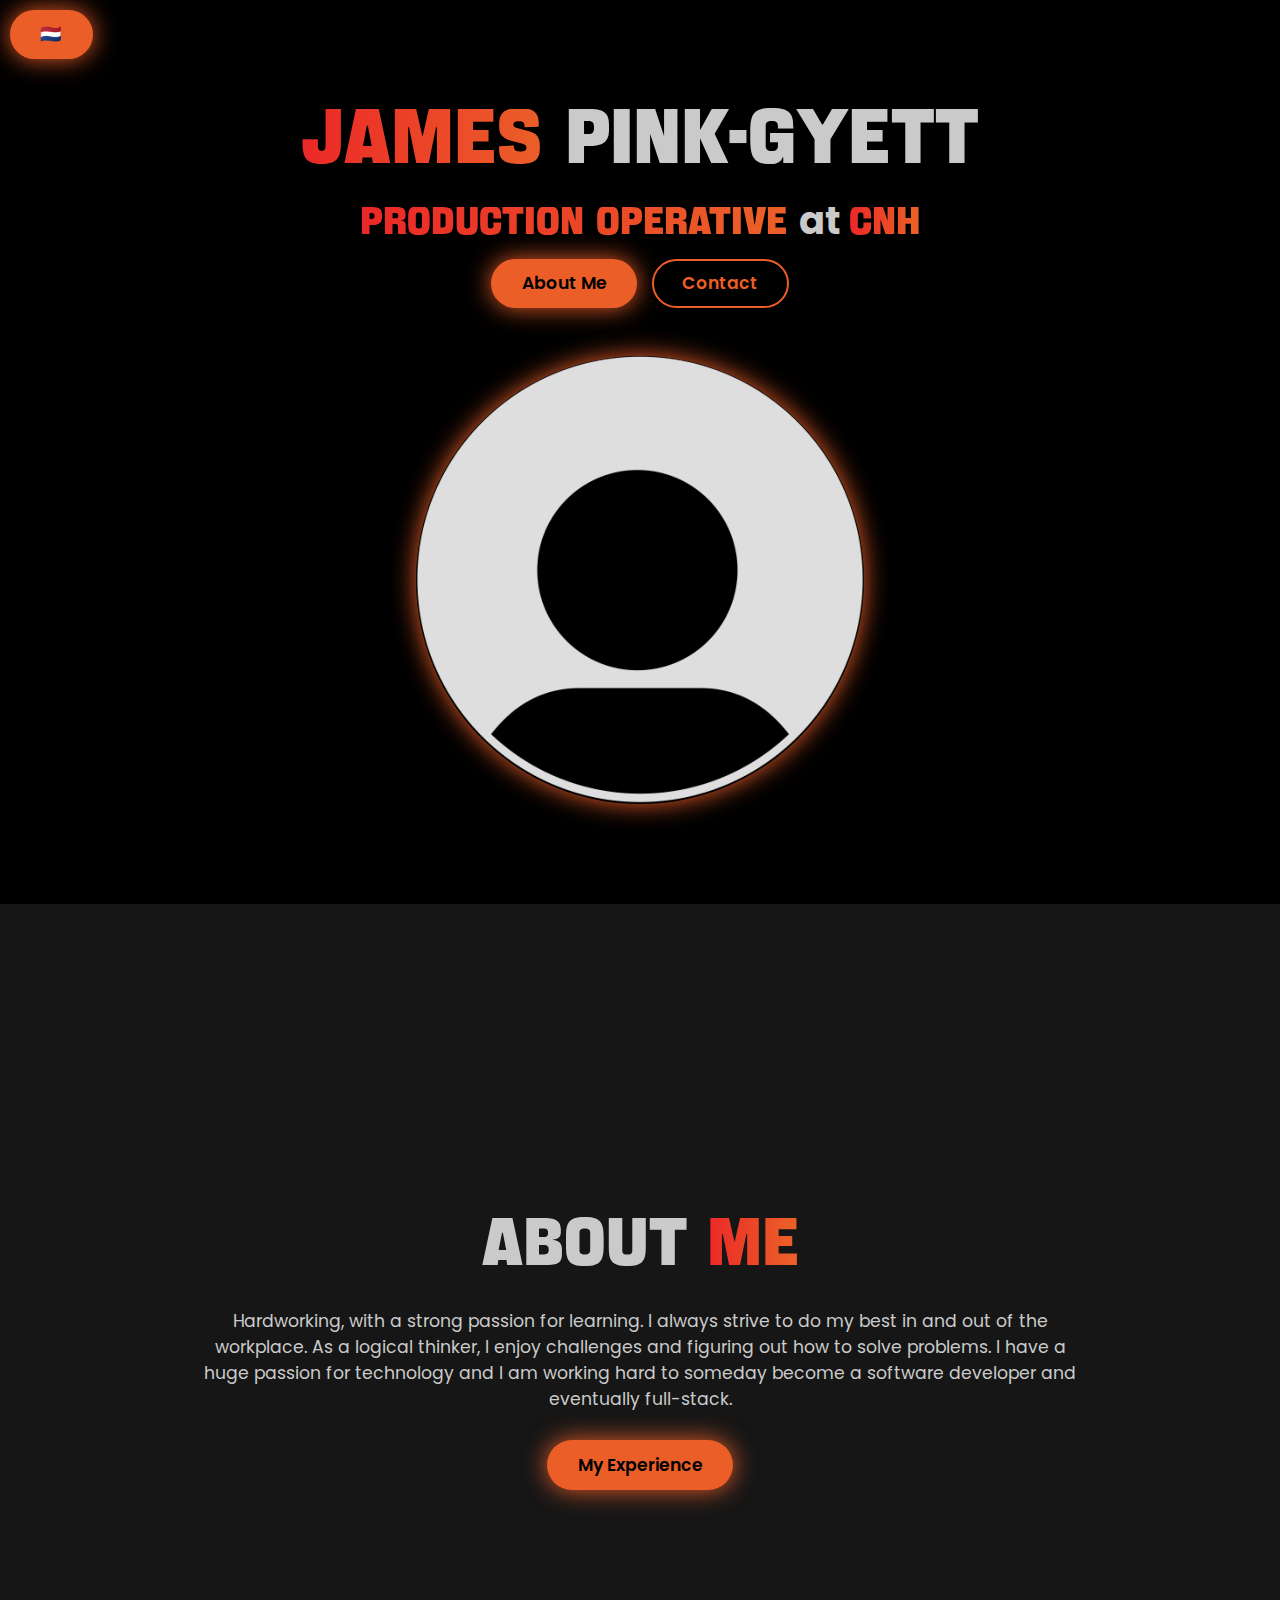
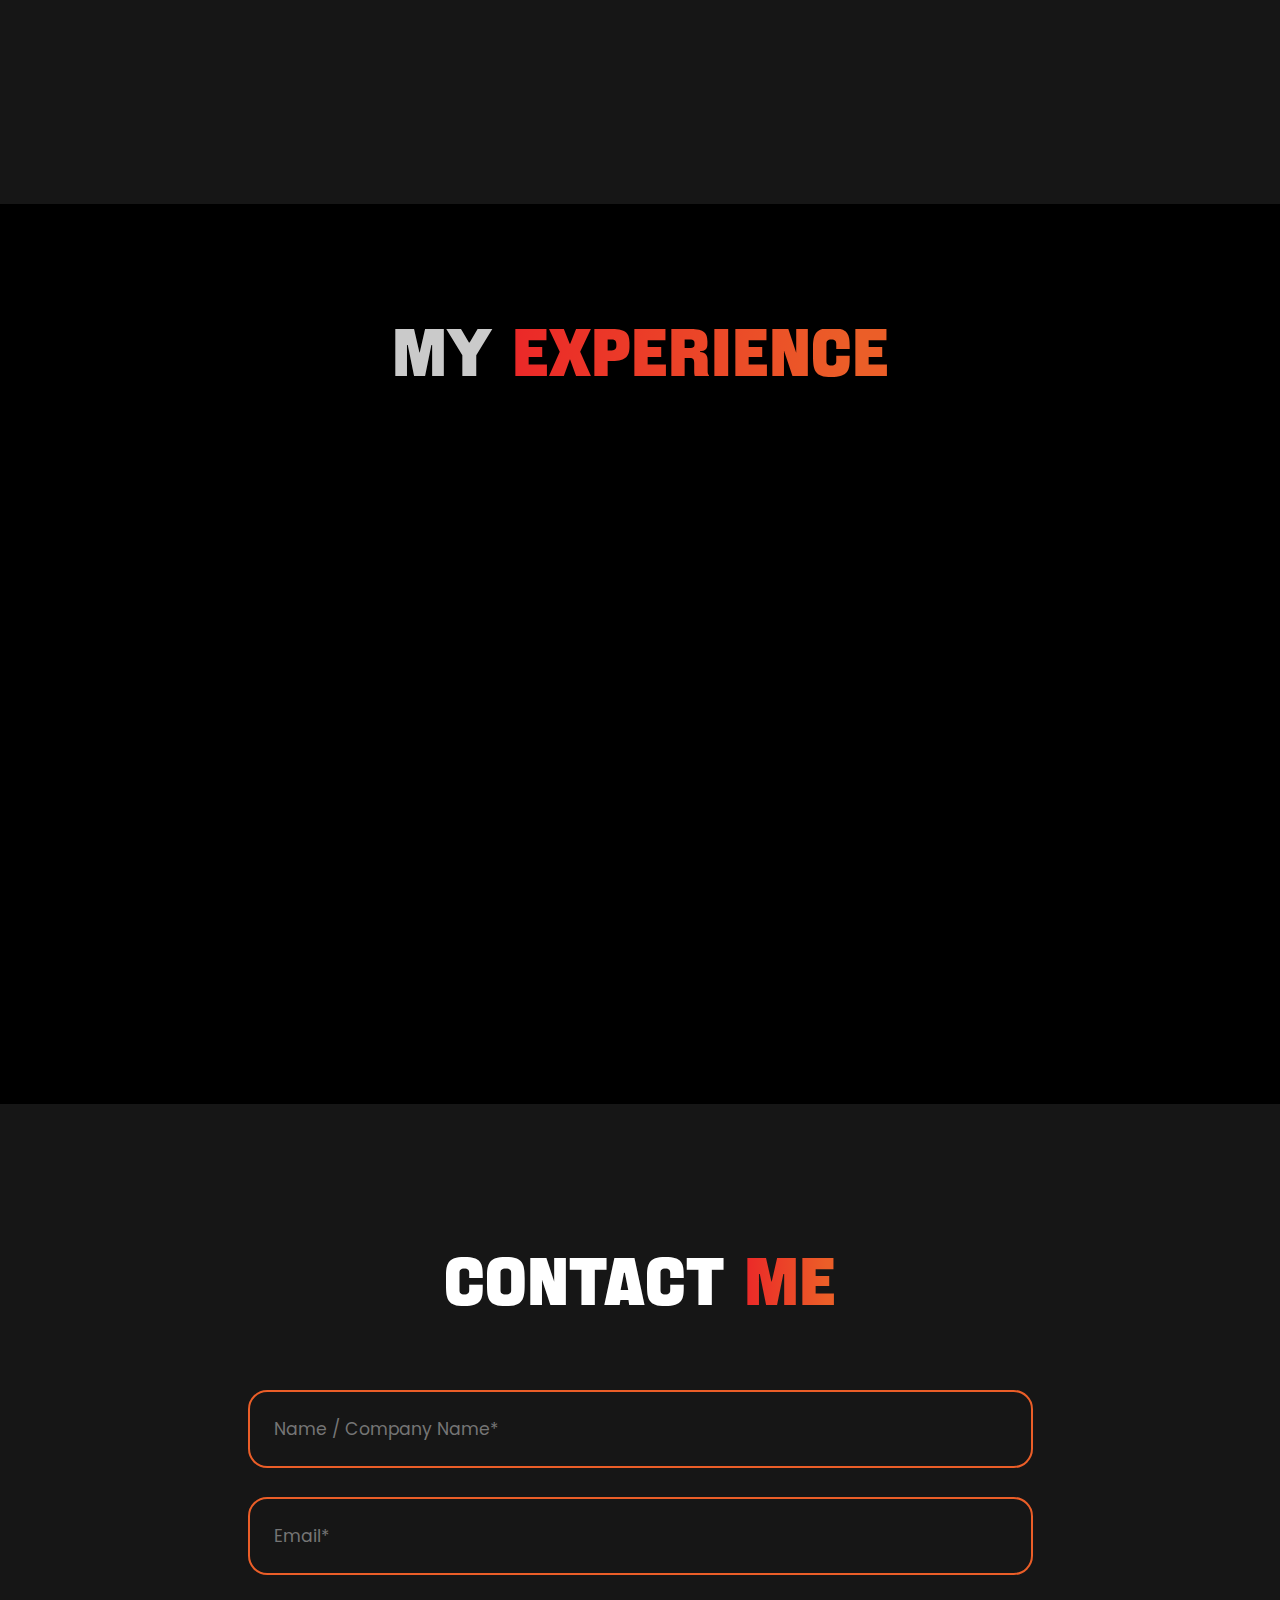
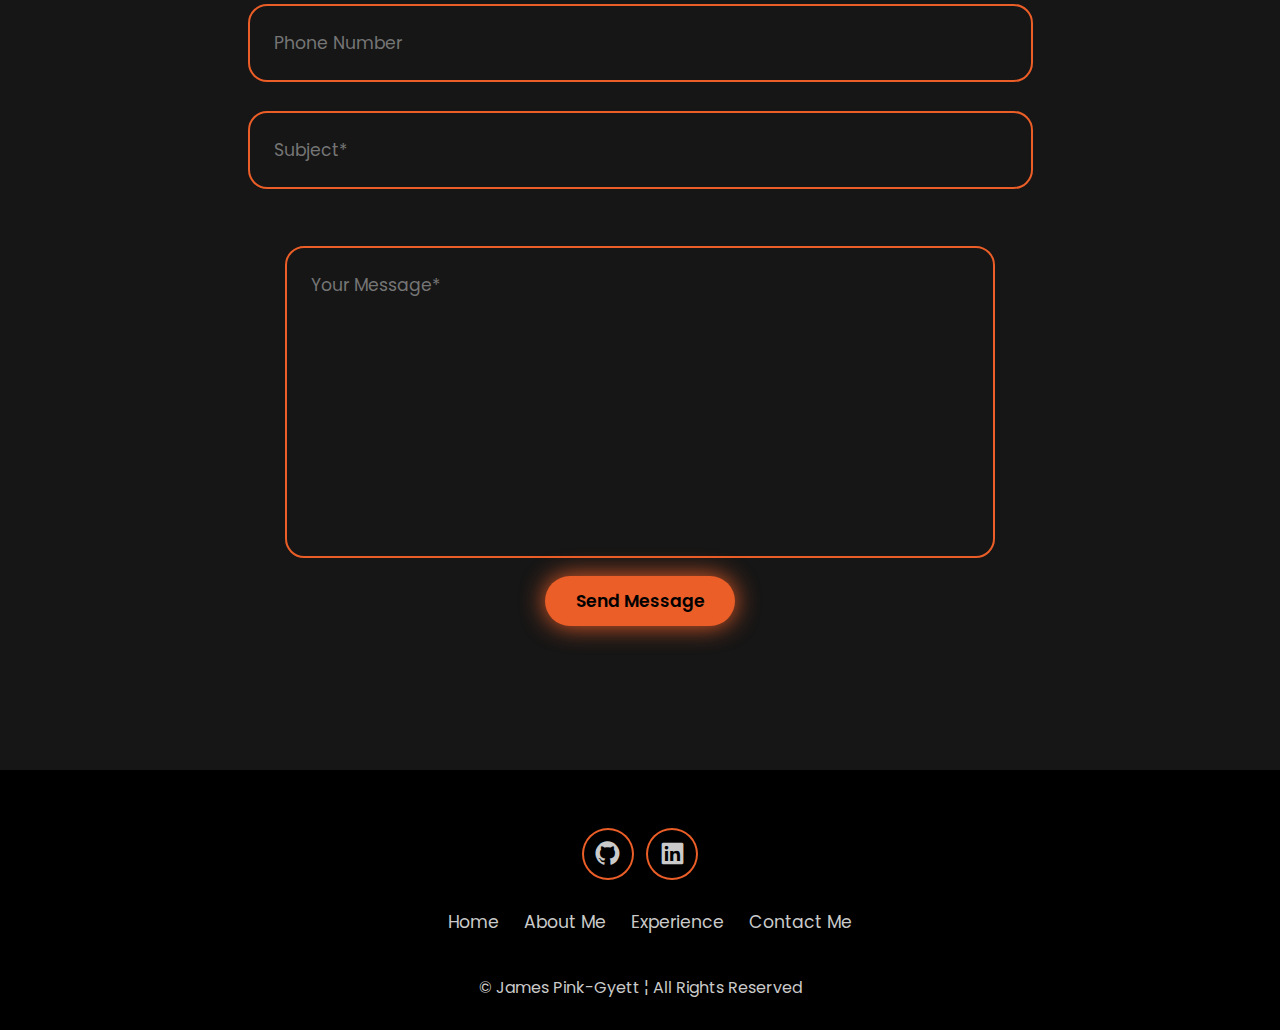
<file: index-en.html>
<!DOCTYPE html>
<html lang="en">
  <head>
    <meta charset="UTF-8" />
    <meta name="viewport" content="width=device-width, initial-scale=1.0" />
    <title>Personal Profile ~ James P-G</title>
    <link rel="stylesheet" href="assets/css/stylesheet.css" />
    <link rel="icon" href="assets/images/favicon.gif" />
    <link
      href="https://unpkg.com/boxicons@2.1.4/css/boxicons.min.css"
      rel="stylesheet"
    />
  </head>
  <body>
    <header class="header">
      <div class="lang-content">
        <a href="#" class="btn" id="lang-nl">🇳🇱</a>
      </div>
    </header>

    <section class="home" id="home">
      <div class="home-content">
        <h1><span>James </span>Pink-Gyett</h1>
        <h3><span>Production Operative </span>at <span>CNH</span></h3>

        <div class="btn-group">
          <a href="#about" class="btn">About Me</a>
          <a href="#contact" class="btn">Contact</a>
        </div>
      </div>

      <div class="home-img">
        <img src="assets\images\PFP.png" alt="" />
      </div>
    </section>
    <section class="about" id="about">
      <div class="about-content">
        <h2>About <span>Me</span></h2>
        <p>
          Hardworking, with a strong passion for learning. I always strive to do
          my best in and out of the workplace. As a logical thinker, I enjoy
          challenges and figuring out how to solve problems. I have a huge
          passion for technology and I am working hard to someday become a
          software developer and eventually full-stack.
        </p>
        <a href="#experience" class="btn">My Experience</a>
      </div>
    </section>

    <section class="experience" id="experience">
      <div class="experience-content">
        <h2 class="heading">My <span>Experience</span></h2>
      </div>
    </section>

    <section class="contact" id="contact">
      <h2 class="heading">Contact <span>Me</span></h2>
      <form action="https://api.web3forms.com/submit" method="POST">
        <div class="input-group">
          <div class="input-box">
            <input
              type="hidden"
              name="access_key"
              value="eb0be72e-f989-4967-9cbc-c0d584a11c63"
            />
            <input
              type="text"
              name="Full Name"
              placeholder="Name / Company Name*"
              required
            />
            <input type="email" name="email" placeholder="Email*" required />
          </div>

          <div class="input-box">
            <input
              type="number"
              name="Phone Number"
              placeholder="Phone Number"
            />
            <input type="text" name="subject" placeholder="Subject*" required />
          </div>
        </div>

        <div class="input-group-2">
          <textarea
            name="message"
            placeholder="Your Message*"
            cols="30"
            rows="10"
            required
          ></textarea>
          <input
            type="checkbox"
            name="botcheck"
            class="hidden"
            style="display: none"
          />
          <input type="submit" value="Send Message" class="btn" />
        </div>
      </form>
    </section>

    <footer class="footer">
      <div class="social-icons">
        <a href="https://github.com/jam-esss"><i class="bx bxl-github"></i></a>
        <a href="https://www.linkedin.com/in/jamesssss/"
          ><i class="bx bxl-linkedin-square"></i
        ></a>
      </div>

      <ul class="list">
        <li>
          <a href="#home">Home</a>
        </li>
        <li>
          <a href="#about">About Me</a>
        </li>
        <li>
          <a href="#experience">Experience</a>
        </li>
        <li>
          <a href="#contact">Contact Me</a>
        </li>
      </ul>
      <p class="copyright">© James Pink-Gyett ¦ All Rights Reserved</p>
    </footer>

    <script src="assets/js/main.js"></script>
  </body>
</html>
</file>
<file: assets/css/stylesheet.css>
@import url("https://fonts.googleapis.com/css2?family=Poppins:wght@300;400;500;600&display=swap");
@font-face {
  font-family: "Frick";
  src: url(/assets/fonts/Frick.otf) format("opentype");
  font-weight: bolder;
}

/* WHOLE DOCUMENT */
* {
  margin: 0;
  padding: 0;
  box-sizing: border-box;
  text-decoration: none;
  scroll-behavior: smooth;
  border: none;
  outline: none;
  font-family: "Poppins", sans-serif;
  color: var(--white-colour);
}
:root {
  --bold-font: "Frick";
  --normal-font: "Poppins";

  --bg-colour: #000000;
  --bg-colour-2: #161616;
  --text-colour: #fff;
  --colour-1: #eb5e28;
  --colour-2: #a9471f;
  --colour-3: #eb2828;
  --colour-1-hover: #c14f22;
  --white-colour: #cacaca;
  --inactive-colour: #fff3;
}
::-webkit-scrollbar {
  width: 10px;
}
::-webkit-scrollbar-track {
  background: var(--bg-colour);
}
::-webkit-scrollbar-thumb {
  background: var(--colour-1);
  border-radius: 100vw;
}
::-webkit-scrollbar-thumb:hover {
  background: var(--colour-1-hover);
}
html {
  font-size: 60%;
  overflow-x: hidden;
}
body {
  background: var(--bg-colour);
  color: var(--text-colour);
}
span {
  background: linear-gradient(
    270deg,
    var(--colour-1) 10%,
    var(--colour-3) 100%
  );
  background-clip: text;
  color: transparent;
}
section {
  min-height: 100vh;
  padding: 10rem 15%;
}
.heading {
  text-align: center;
  font-size: 7rem;
  font-family: var(--bold-font);
  margin: 5rem 0;
}

/* SOCIAL ICONS */
.social-icons a {
  display: inline-flex;
  justify-content: center;
  align-items: center;
  font-size: 3rem;
  padding: 1rem;
  background: transparent;
  border: 2px solid var(--colour-1);
  border-radius: 50%;
  color: var(--colour-1);
  margin: 3rem 0.5rem;
  transition: 0.3s ease-in-out;
}
.social-icons a:hover {
  color: var(--text-colour);
  background-color: var(--colour-1);
  transform: scale(1.2) translateY(-5px);
  box-shadow: 0 0 25px var(--colour-1);
  cursor: pointer;
}

/* BUTTONS */
.btn-group {
  display: flex;
  gap: 1.5rem;
}
.btn {
  display: inline-block;
  padding: 1rem 3rem;
  background-color: var(--colour-1);
  box-shadow: 0 0 25px var(--colour-1);
  border-radius: 3rem;
  font-size: 1.8rem;
  color: black;
  border: 2px solid transparent;
  font-weight: 600;
  transition: 0.3s ease-in-out;
  cursor: pointer;
}
.btn:hover {
  transform: scale(1.05);
  box-shadow: 0 0 25px var(--colour-1), 0 0 50px var(--colour-1);
}
.btn-group a:nth-of-type(2) {
  background-color: black;
  color: var(--colour-1);
  border: 2px solid var(--colour-1);
  box-shadow: 0 0 25px transparent;
}
.btn-group a:nth-of-type(2):hover {
  box-shadow: 0 0 25px var(--colour-1);
  background-color: var(--colour-1);
  color: black;
}

/* HEADER */
header {
  background: transparent;
  position: absolute;
  width: 25%;
  top: 0;
  left: 0;
  padding: 1rem 1rem;
  display: flex;
  align-items: center;
  z-index: 100;
}
.lang-content {
  display: flex;
  gap: 1rem;
}

/* HOME SECTION*/
.home {
  display: flex;
  align-items: center;
  justify-content: center;
  gap: 15rem;
}
.home-content {
  display: flex;
  flex-direction: column;
  align-items: flex-end;
  text-align: right;
}
.home-content h1 {
  font-size: 8rem;
  font-weight: 700;
  margin-top: 1rem;
  line-height: 1;
}
.home-content h1,
span {
  font-family: var(--bold-font);
  text-wrap: nowrap;
}
.home-content h3 {
  margin: 1rem 0;
  font-size: 4rem;
}
.home-content p {
  font-size: 1.5rem;
  font-weight: 500;
  line-height: 1.8;
}
.home-img img {
  width: 32vw;
  border-radius: 50%;
  box-shadow: 0 0 25px var(--colour-1);
  transition: 0.4 ease-in-out;
}
.home-img img:hover {
  box-shadow: 0 0 25px var(--colour-1), 0 0 50px var(--colour-1),
    0 0 75px var(--colour-1);
}

/* ABOUT SECTION */

.about {
  display: flex;
  justify-content: center;
  align-items: center;
  gap: 10rem;
  background: var(--bg-colour-2);
}
.about-content h2 {
  font-size: 7rem;
  text-align: left;
}
.about-content p {
  font-size: 1.8rem;
}
.about-content h2,
span {
  font-family: var(--bold-font);
}
.about-content .btn {
  margin: 3rem 0;
}

/* EXPERIENCE SECTION */
.experience {
  background-color: var(--bg-colour);
}
.experience-content h2 {
  font-size: clamp(5rem, 10vw, 7rem);
  text-align: left;
  margin-bottom: 3rem;
}

/* CONTACT SECTION */
.contact {
  background-color: var(--bg-colour-2);
}
.contact h2 {
  margin-bottom: 3rem;
  color: var(--text-colour);
}
.contact form {
  display: flex;
  align-items: center;
  justify-content: center;
  gap: 3rem;
  margin: 5rem 0;
  text-align: center;
}
.contact form .input-box input,
.contact form textarea {
  width: 100%;
  padding: 2.5rem;
  font-size: 1.8rem;
  color: var(--text-colour);
  background-color: var(--bg-colour-2);
  border-radius: 2rem;
  border: 2px solid var(--colour-1);
  margin: 1.5rem 0;
  resize: none;
}

/* FOOTER */
.footer {
  background-color: var(--bg-colour);
  padding: 30px 0;
}
.footer .social-icons {
  text-align: center;
}
.footer ul {
  text-align: center;
  font-size: 1.8rem;
}
.footer ul li {
  display: inline-block;
  margin-left: 20px;
}
.footer ul li a {
  color: var(--white-colour);
  border-bottom: 3px solid transparent;
  transition: 0.3s ease-in-out;
}
.footer ul li a:hover {
  border-bottom: 3px solid var(--colour-1);
}
.footer .copyright {
  text-align: center;
  margin-top: 40px;
  font-size: 16px;
}

/* SCREEN SIZING */
@media (max-width: 1285px) {
  /* HOME SECTION */
  .home {
    flex-direction: column;
    gap: 5rem;
  }
  .home-content {
    align-items: center;
    text-align: center;
  }
  .home-content h1,
  span {
    text-wrap: wrap;
  }
  .home-img img {
    width: 35vw;
  }

  /* ABOUT SECTION */
  .about {
    flex-direction: column-reverse;
    text-align: center;
  }
  .about h2 {
    text-align: center;
    margin: 2rem 0;
  }

  /* EXPERIENCE SECTION */
  .experience-content h2 {
    text-align: center;
    margin: 2rem 0;
  }

  /* CONTACT SECTION */
  .contact form {
    flex-direction: column;
  }
}
</file>
